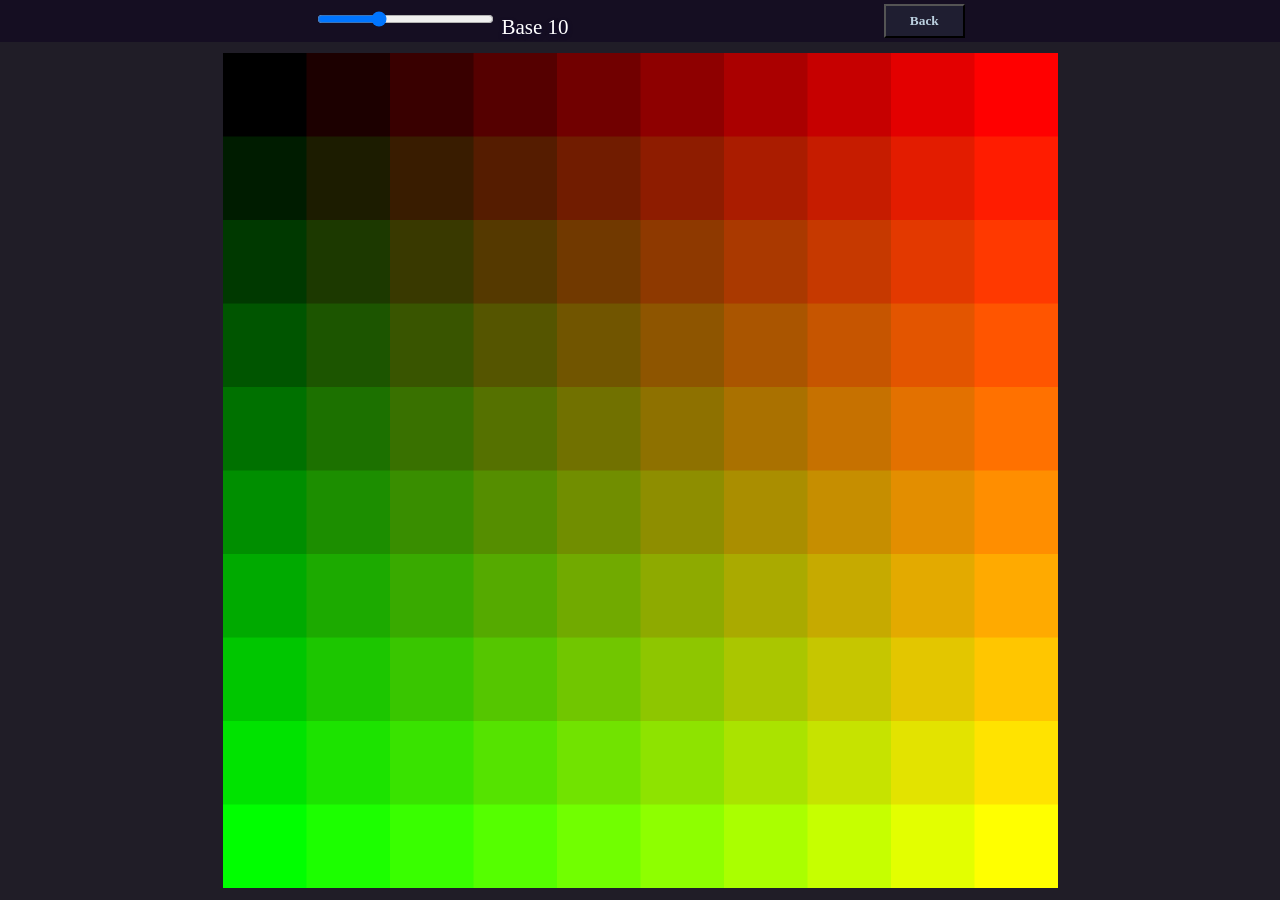
<file: fibonacci/index.html>
<head>
   <title>Fibonacci Cycles!</title>
   <link rel="stylesheet" href="../main.css">
</head>
 
   <!-- Fonts: https://www.w3schools.com/howto/howto_google_fonts.asp -->
  
   <body style="background-color: #201d27;">
      <div class="horizontal_stuff">
         <p></p>

         <div>
            <input type="range" id="base_slider" name="base" min="2" max="32" value="10" />
            <label for="volume" id="base_label">Base</label>
         </div>

         <input type="button" onclick="location.href='../projects.html';" value="Back" />

         <p></p>

      </div>
      <canvas style="position: absolute; top: 40; bottom: 0; left:0; right: 0; margin: auto;">
      <script src = "index.js"> </script>

   </body>
</canvas>
</file>
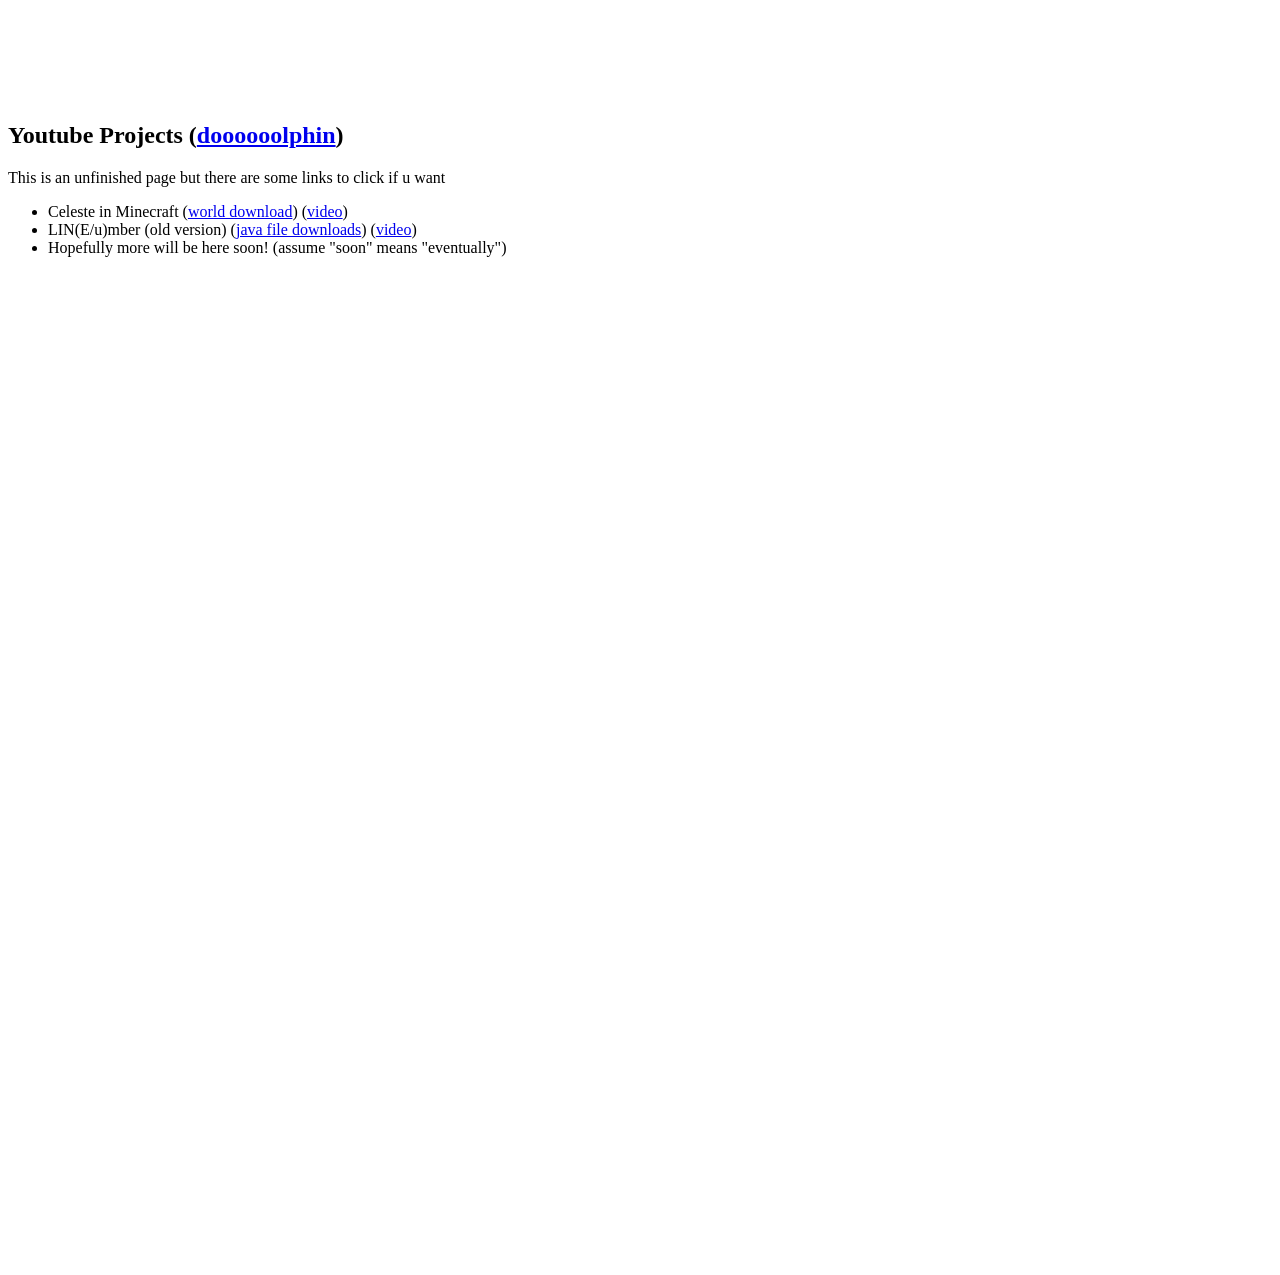
<file: youtube/index.html>
<head>
   <title>This is a location.</title>
   
 </head>

 <body>
   <!-- Johnvertisement -->
   <iframe src="https://john.citrons.xyz/embed?ref=example.com" style="margin-left:auto;display:block;margin-right:auto;max-width:732px;width:100%;height:94px;border:none;"></iframe>
   
    <h2>Youtube Projects (<a href="https://www.youtube.com/@doooooolphin">doooooolphin</a>)</h2>
    <p>This is an unfinished page but there are some links to click if u want</p>
    <ul>
      <li>Celeste in Minecraft (<a href="https://drive.google.com/drive/folders/1dr1kTE9Zox_MPN35hsVpL8d1GorSxKW-?usp=drive_link">world download</a>) (<a href="https://youtu.be/a7BAxFP1pz8?si=d55I7uumJwMSgWzm">video</a>)</li>
      <li>LIN(E/u)mber (old version) (<a href="https://drive.google.com/drive/folders/1BGuImh2U7EBNtMZBLmXX8BO6i7TBGFnE?usp=drive_link">java file downloads</a>) (<a href="https://www.youtube.com/watch?v=uQOxim7Rgvk&t=15s">video</a>)</li>
      <li>Hopefully more will be here soon! (assume "soon" means "eventually")</li>
    </ul>
 </body>

 
 
 <canvas style="position: absolute; top: 1200; bottom: 0; left:0; right: 0; margin: auto;">
 </canvas>
</file>
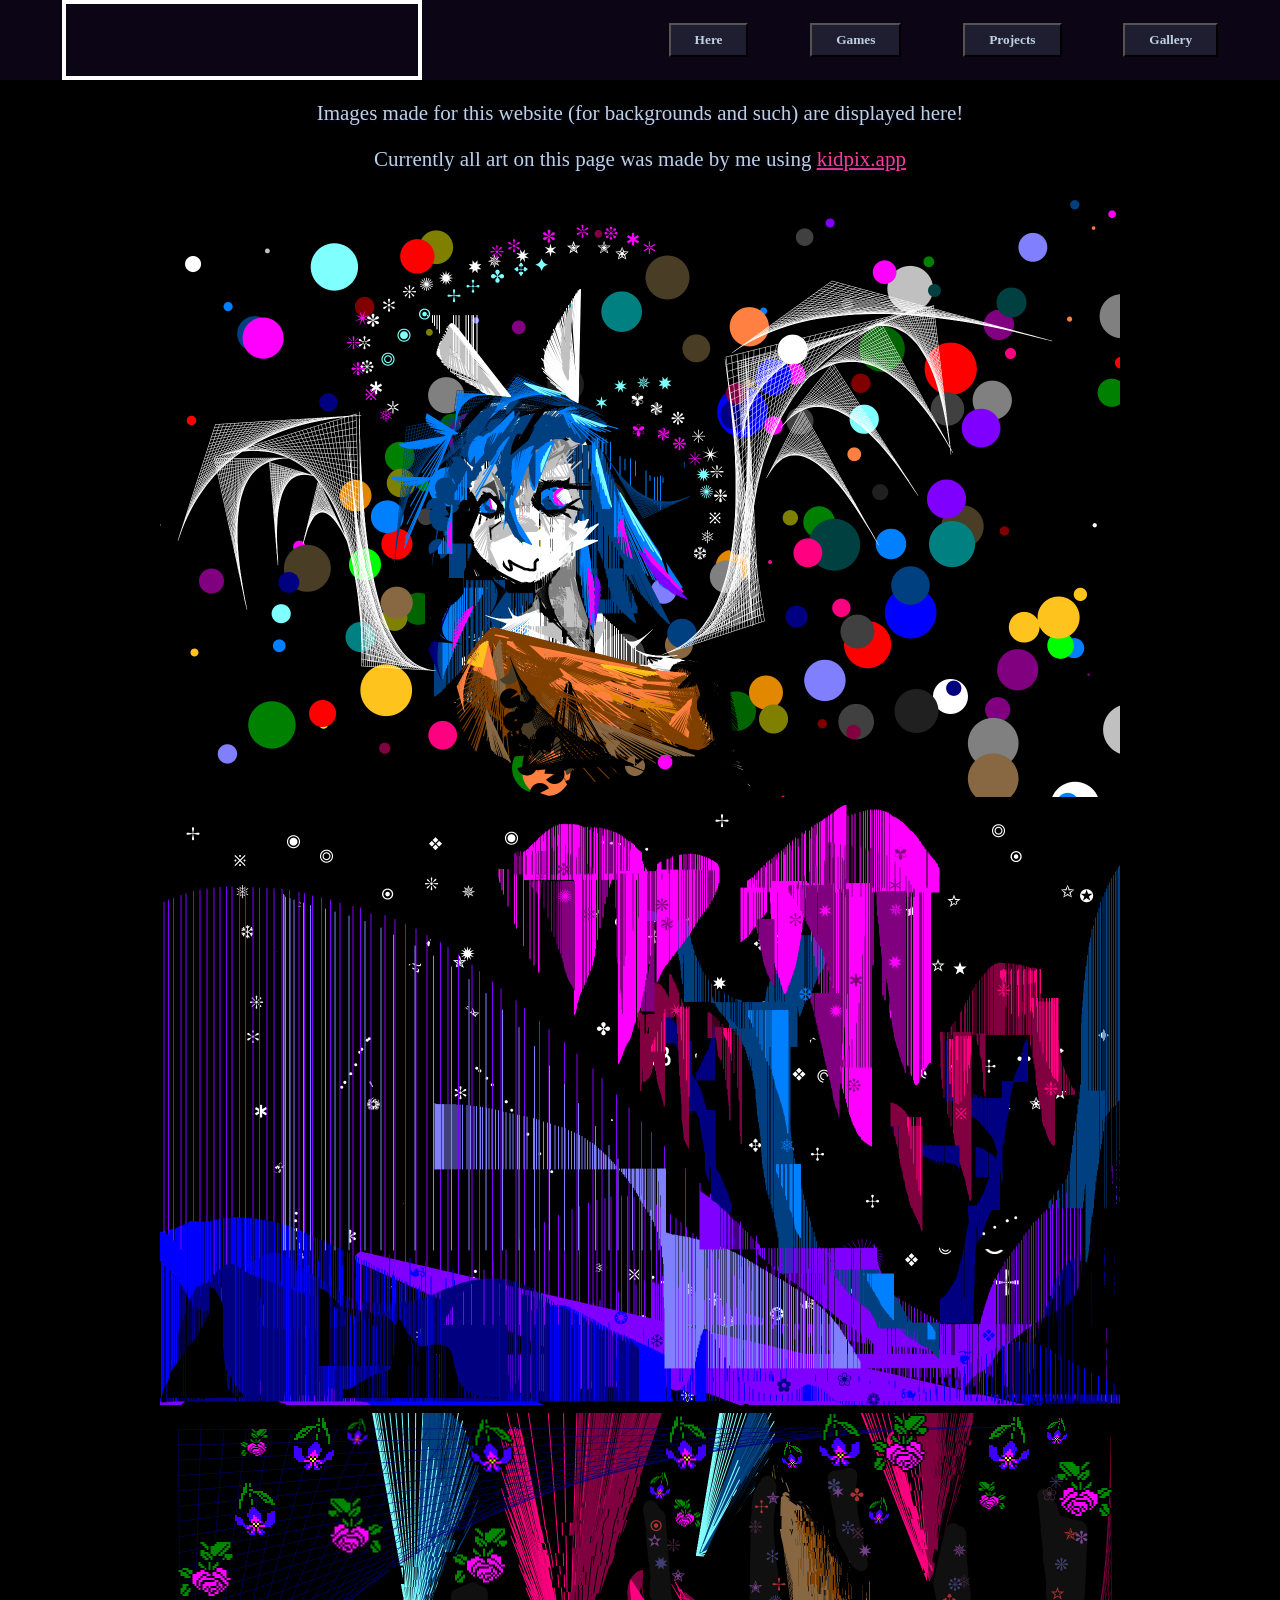
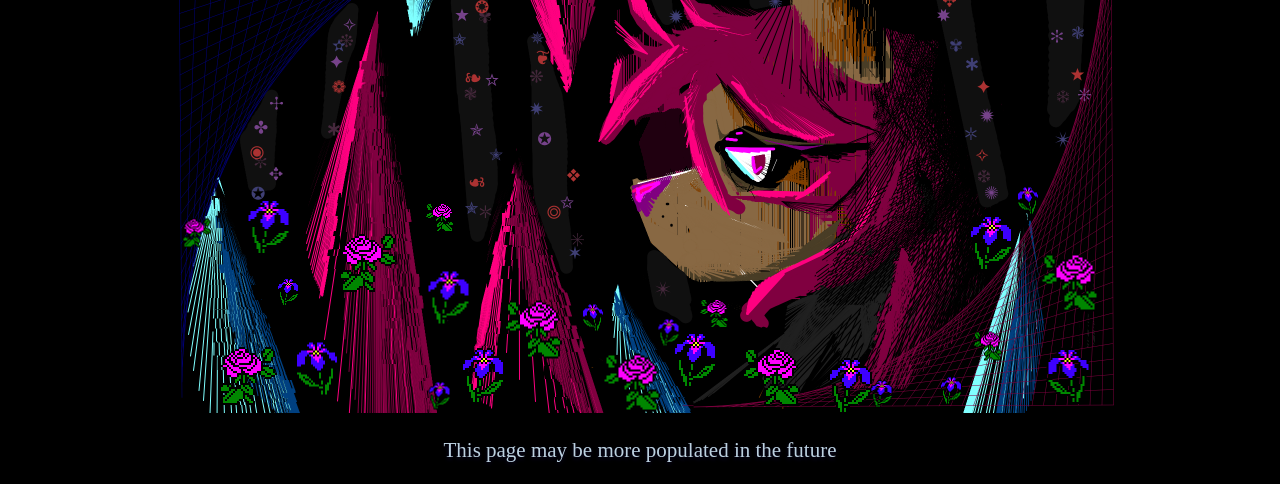
<file: gallery.html>
<head>
   <title>Would you look at that?</title>
   <link rel="icon" type="image/png" href="/img/favicon.png">
   
   <link rel="stylesheet" href="main.css">

   <script src = "index.js"> </script>
   
</head>

<header>
   <div class="horizontal_stuff">
      <p></p>
      <canvas>
         <script src = "drawtitle.js"> </script>
      </canvas>
      <p></p>
      <p></p>
      <p></p>

      <input type="button" onclick="location.href='index.html';" value="Here" />

      <input type="button" onclick="location.href='games.html';" value="Games" />

      <input type="button" onclick="location.href='projects.html';" value="Projects" />

      <input type="button" onclick="location.href='gallery.html';" value="Gallery" />

      <p></p>
      
   </div>
</header>

<body id="gallery", style="background-color: #000000">
   <p>Images made for this website (for backgrounds and such) are displayed here!</p>
   <p>Currently all art on this page was made by me using <a href="https://kidpix.app/" target="_blank">kidpix.app</a></p>
   
   <img src="img/main-page-bg.png" alt="background image for the main page" style="width:960;height:600; margin: 4;">
   <img src="img/game-page-bg.png" alt="background image for the main page" style="width:960;height:600; margin: 4;">
   <img src="img/project-page-bg.png" alt="background image for the main page" style="width:960;height:600; margin: 4;">

   <p>This page may be more populated in the future</p>

</body>
</file>
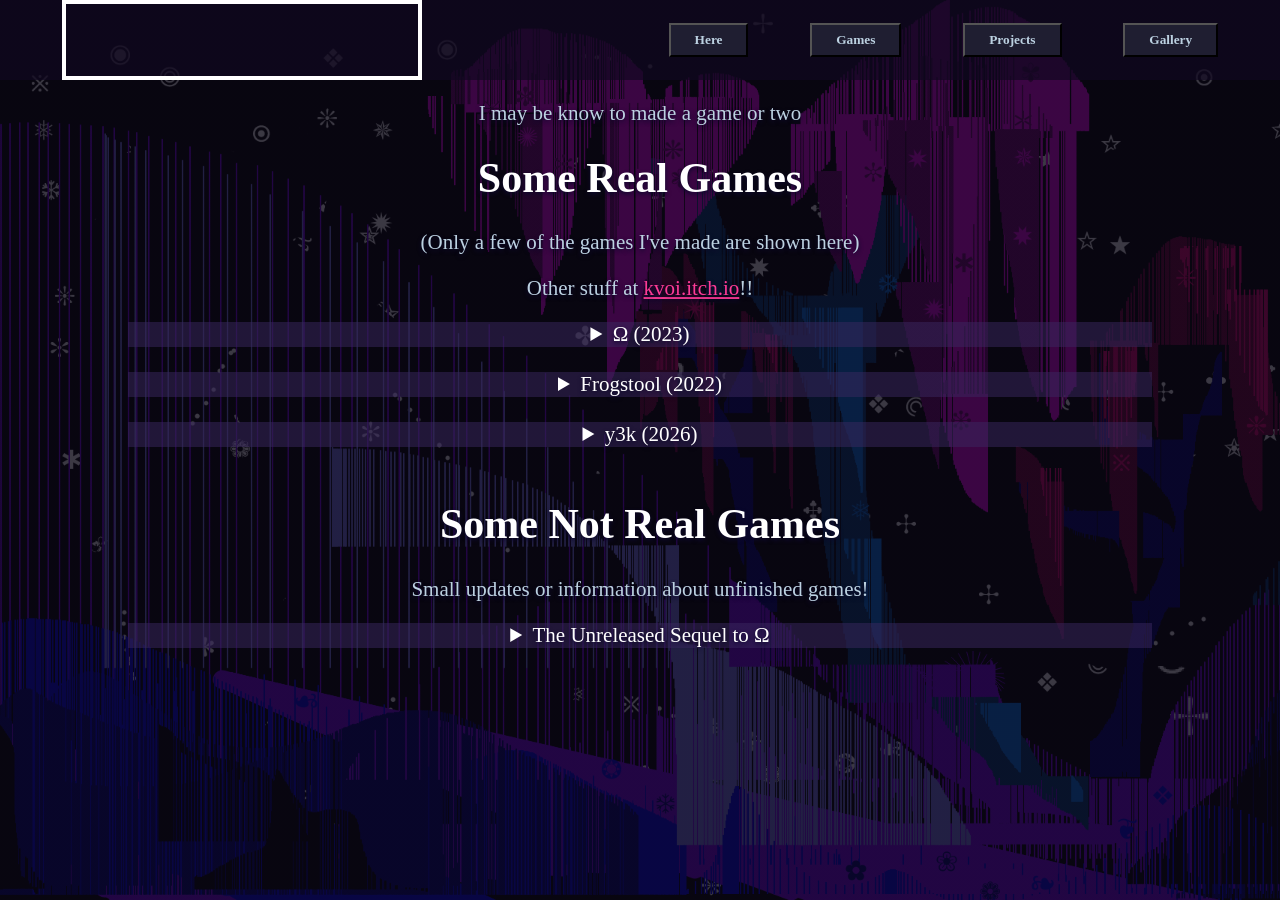
<file: games.html>
<head>
   <title>Games. Unlimited Games.</title>
   <link rel="icon" type="image/png" href="/img/favicon.png">
   
   <link rel="stylesheet" href="main.css">

   <script src = "index.js"> </script>
   
</head>

<header>
   <div class="horizontal_stuff">
      <p></p>
      <canvas>
         <script src = "drawtitle.js"> </script>
      </canvas>
      <p></p>
      <p></p>
      <p></p>

      <input type="button" onclick="location.href='index.html';" value="Here" />

      <input type="button" onclick="location.href='games.html';" value="Games" />

      <input type="button" onclick="location.href='projects.html';" value="Projects" />

      <input type="button" onclick="location.href='gallery.html';" value="Gallery" />

      <p></p>
      
   </div>
</header>

<body style="background-image: linear-gradient(rgba(10, 7, 20, 0.8), rgba(10, 7, 20, 0.8)), url('img/game-page-bg.png')">
    <p>I may be know to made a game or two</p>

    <h1>Some Real Games</h1>
    <p>(Only a few of the games I've made are shown here)</p>
    <p>Other stuff at <a href="https://kvoi.itch.io/" target="_blank">kvoi.itch.io</a>!!</p>
    <div class = "project">
    <details>
        <summary>Ω (2023)</summary>
            <p>This is a platforming game that I made almost entirely during free time I had at school during 11th grade. It is based heavily on celeste. This is a rare situation where I made a game that is finished, although I have been working a little bit on a remake of this game that would be much better. If I finish it, that is.</p>
            <iframe frameborder="0" src="https://itch.io/embed/2108136?border_width=0&amp;bg_color=1a1c41&amp;fg_color=ffffff&amp;link_color=e577c8&amp;border_color=000000" width="550" height="165"><a href="https://kvoi.itch.io/omega">Ω by Kvoi</a></iframe>
            
            <p>This game also has a <a href="https://www.speedrun.com/omega" target="_blank">speedrun.com page</a> for some reason. It has an astounding one (1) run!</p>
    </details>
    </div>
    <br>

    <div class = "project">
    <details>
        <summary>Frogstool (2022)</summary>
            <p>Made with Besherba and 8TempesT8</p>
            <p>A game I made with some friends for the BenBonk Game Jam #4. The tutorial may be lacking.</p>
            <iframe frameborder="0" src="https://itch.io/embed/1813126?border_width=0&amp;bg_color=000000&amp;fg_color=88e88c&amp;link_color=0b3668&amp;border_color=ffffff" width="550" height="165"><a href="https://kvoi.itch.io/satiate-its-hunger">Frogstool by Kvoi, 8TempesT8, berba</a></iframe>
    </details>
    </div>
    <br>

    <div class = "project">
    <details>
        <summary>y3k (2026)</summary>
            <p>Made with Besherba and 8TempesT8 again</p>
            <p>A game I made with some friends for the GMTK Game Jam 2026. This is the most complete game that we have made together which is pretty cool. There's even (sort of) a tutorial! (kind of)</p>
            <iframe frameborder="0" src="https://itch.io/embed/4822036?bg_color=714950&amp;fg_color=ffffff&amp;link_color=232c42&amp;border_color=000000" width="552" height="167"><a href="https://kvoi.itch.io/y3k">Y3k by Kvoi, berba, 8TempesT8</a></iframe>
    </details>
    </div>
    <br>

    <h1>Some Not Real Games</h1>
    <p>Small updates or information about unfinished games!</p>
    <div class = "project" >
    <details>
        <summary>The Unreleased Sequel to Ω </summary>
            <p>I am sometimes making this game</p>
            <p>Here is a single image as a preview. Maybe there will be more to come?</p>
            <img src="img/omega-2-preview-0.png" alt="A bird is somewhere nearby." style="width:640px;height:360;">
            <p>(this image depicts an incomplete tutorial area)</p>
    </details>
    </div>
    <br>

</body>
</file>
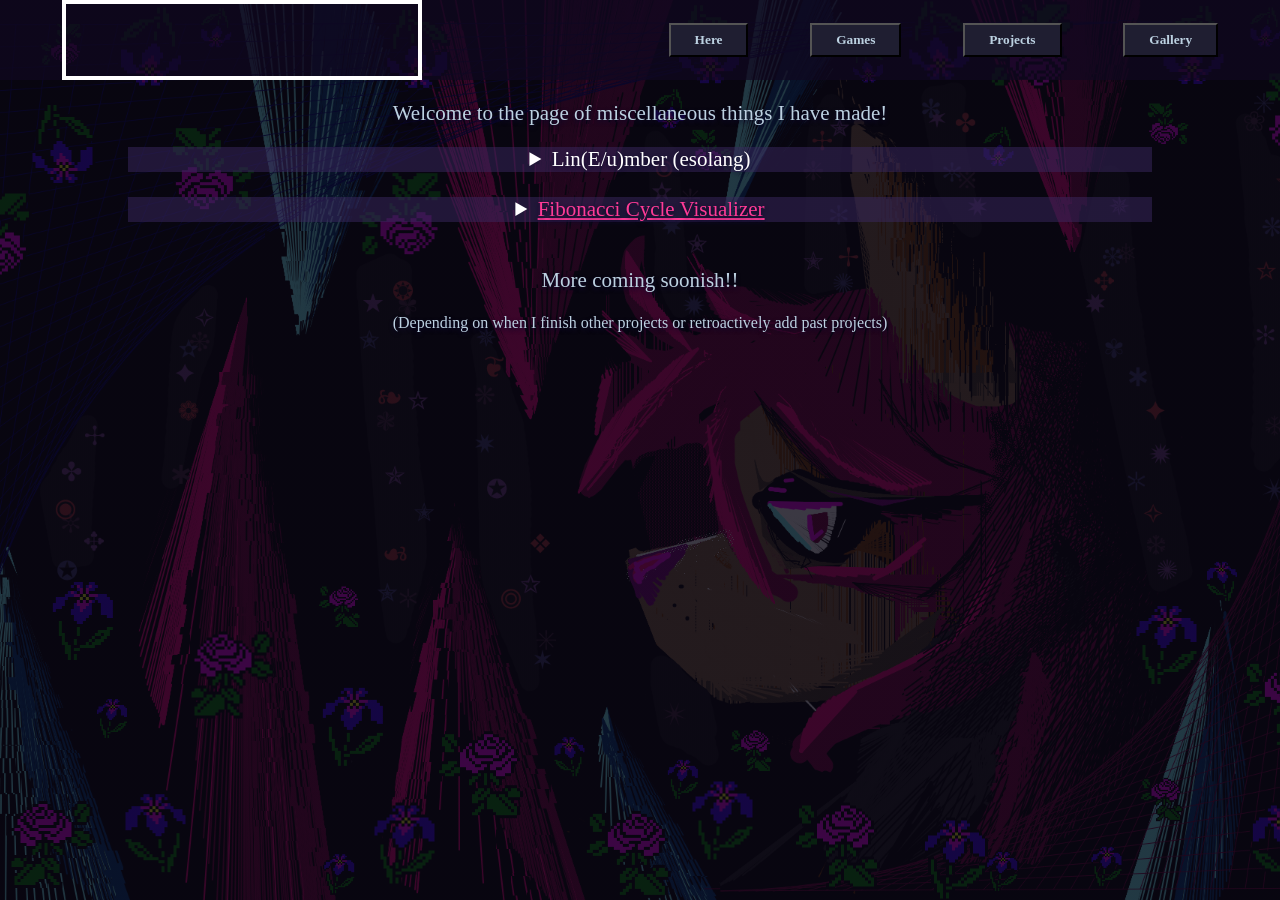
<file: projects.html>
<head>
   <title>Cows with Activities.</title>
   <link rel="icon" type="image/png" href="/img/favicon.png">
   
   <link rel="stylesheet" href="main.css">

   <script src = "index.js"> </script>
   
</head>

<header>
   <div class="horizontal_stuff">
      <p></p>
      <canvas>
         <script src = "drawtitle.js"> </script>
      </canvas>
      <p></p>
      <p></p>
      <p></p>

      <input type="button" onclick="location.href='index.html';" value="Here" />

      <input type="button" onclick="location.href='games.html';" value="Games" />

      <input type="button" onclick="location.href='projects.html';" value="Projects" />

      <input type="button" onclick="location.href='gallery.html';" value="Gallery" />

      <p></p>
      
   </div>
</header>

<body style="background-image: linear-gradient(rgba(10, 7, 20, 0.8), rgba(10, 7, 20, 0.8)), url('img/project-page-bg.png')">
   <p>Welcome to the page of miscellaneous things I have made!</p>

   <div class = "project">
      <details>
         <summary>Lin(E/u)mber (esolang)</summary>
         <p>Lineumber is/was an esolang that I was designing around 2024-2025. I did complete <i>a</i> version of it, however I was never too happy with this version due to many reasons. I did spend some time making improvements but never finished making an interpreter for the final iteration. This is something that I may still be interested in doing in the future.</p>
         <p>Information about the original version of Lineumber and its interpreter can be found <a href="https://drive.google.com/drive/folders/1BGuImh2U7EBNtMZBLmXX8BO6i7TBGFnE?usp=drive_link" target="_blank">here</a></p> 
         <p>For information about the <b>BETTER</b> version that I never finished, there is <a href="files/Lineumber v2 unfinished.pdf" target="_blank">this</a> incomplete documentation</p>
         <p>Or if you're up for it, an <b>even more updated</b> but vastly less complete documentation <a href="https://docs.google.com/document/d/1VQQaDSL9XTkUYLtXxJNn3WGtFQUlhuOVBX0KvnBql-I/edit?usp=sharing" target="_blank">here</a></p>
         <p>In theory there will eventually be a page to try the new version of the esolang around here (when I get around to making it)</p>
      </details>
   </div>
   <br>

   <div class = "project">
      <details>
         <summary><a href="fibonacci/index.html">Fibonacci Cycle Visualizer</a></summary>
         <p>Once a few years ago, while bored in a math lecture, I was listing the fibonacci sequence in the margins of my notebook. But I didn't want to spent time on adding large numbers, so I decided to only write the last digits, as while only caring about the last digit of future numbers only the last digit of previous numbers is needed. And I realized that since there are limited pairs of last digits these digits would eventually repeat in cycles.</p>
         <p>Anyways, I ended up making this visualizer for this. The X and Y axis each represent one of the two numbers' final digits, with a darker color indicating smaller numbers. While hovering over a tile, that tile's full cycle is shown with a circle proceeding through the cycle to help indicate how it progresses.</p>
         <p>There is also a slider to change the base of the number system being used. Something interesting about this is that within one number system, the cycles from the systems with bases that are factors of the current system's base will still be present, but will be upscaled to the new base. For example, base 2's triangle cycle is present in all even bases and base 5's tilted square cycle is present in all bases that are multiples of 5.</p>
         <p>As far as I know this has no practical applications</p>
         <p>i think its cool to look at though</p>
      </details>
   </div>
   <br>

   <p>More coming soonish!!</p>
   <p style="font-size: 16px;">(Depending on when I finish other projects or retroactively add past projects)</p>
   <br>

</body>
</file>
<file: main.css>
body{
    margin-left: 0%;
    margin-right: 0%;
    margin-top: 0;
    margin-bottom: 0;

    text-align: center;
    color :#ffffff;
    font-size: 21px;
    font-family: "calibri";

    

    background-size: cover;
    background-repeat: no-repeat;
    background-position: center;
    background-attachment: fixed;

    text-shadow: 0px 2px 4px#0d082d;
}

.horizontal_stuff{

  margin-top: 0%;
  display: flex;
  justify-content: space-between;
  align-items: center;
  background-color: rgba(16, 8, 32, 0.7);
}

.project{
  margin-left: 10%;
  margin-right: 10%;
  background-color: rgba(59, 40, 97, 0.5);
}

p{
  color: #bcd1e1
}

input{
  background-color: #1f1e31;
  padding-top: 0;
  color: #bcd1e1;
  padding-left: 24px;
  padding-right: 24px;
  padding-bottom: 7px;
  padding-top: 7px;
  font-family: "calibri";
  font-weight:bold;
}

table {
  margin-left: auto;
  margin-right: auto;
  font-family: arial, sans-serif;
  border-collapse: collapse;

}

tr:nth-child(odd){background-color: #191726;}

td, th {
  border: 0px solid #dddddd;
  padding: 8px;
  padding-left: 20px;
  padding-right: 40px;
}
th {
  background-color: #1f1e31;
}

ul {
  list-style-position: inside;
}

h2{
  font-size: 28px;
}

footer{
    font-size: 13px;
    background-color: #35304b;
}

/* unvisited link */
a:link {
   color: #fe3b96;
}
  
/* visited link */
a:visited {
  color: #c93c9d;
}

/* mouse over link */
a:hover {
  color: #ff5e84;
}
 
/* selected link */
a:active {
  color: #ff8f9a;
}
</file>
